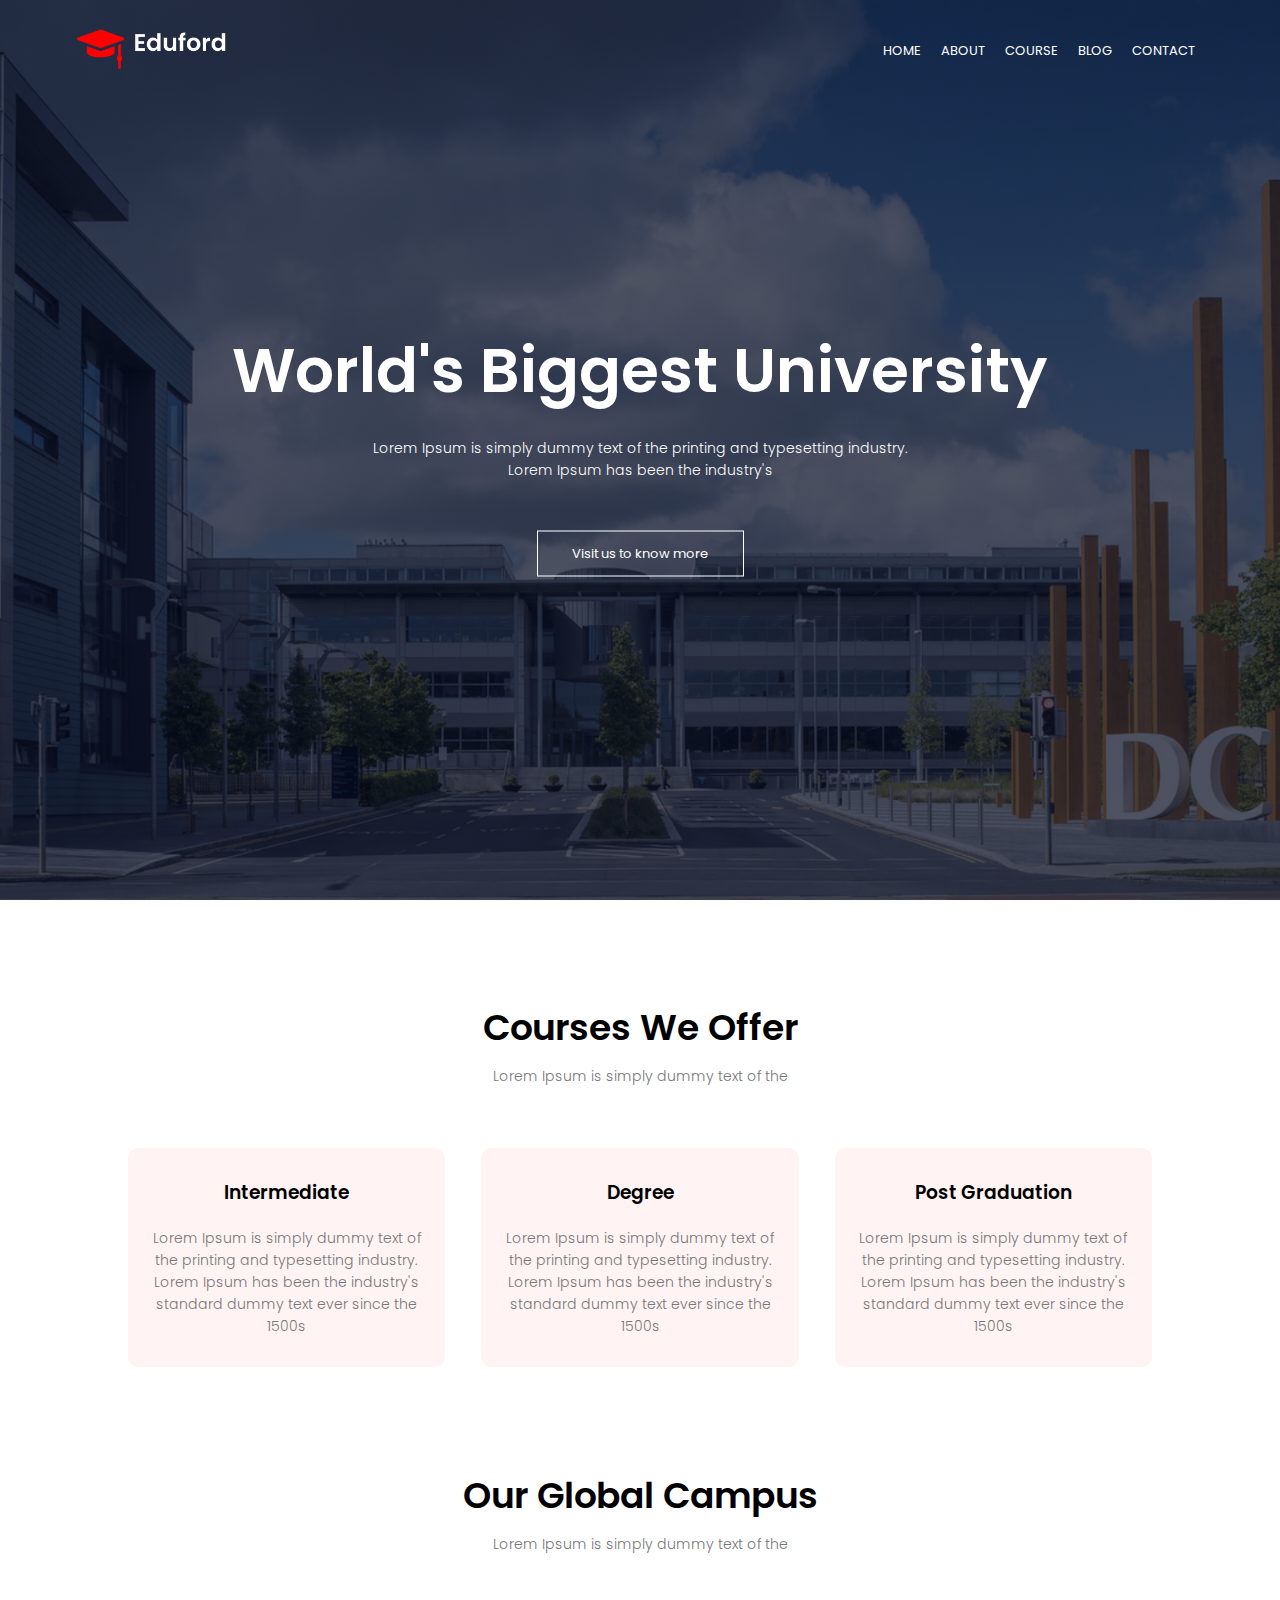
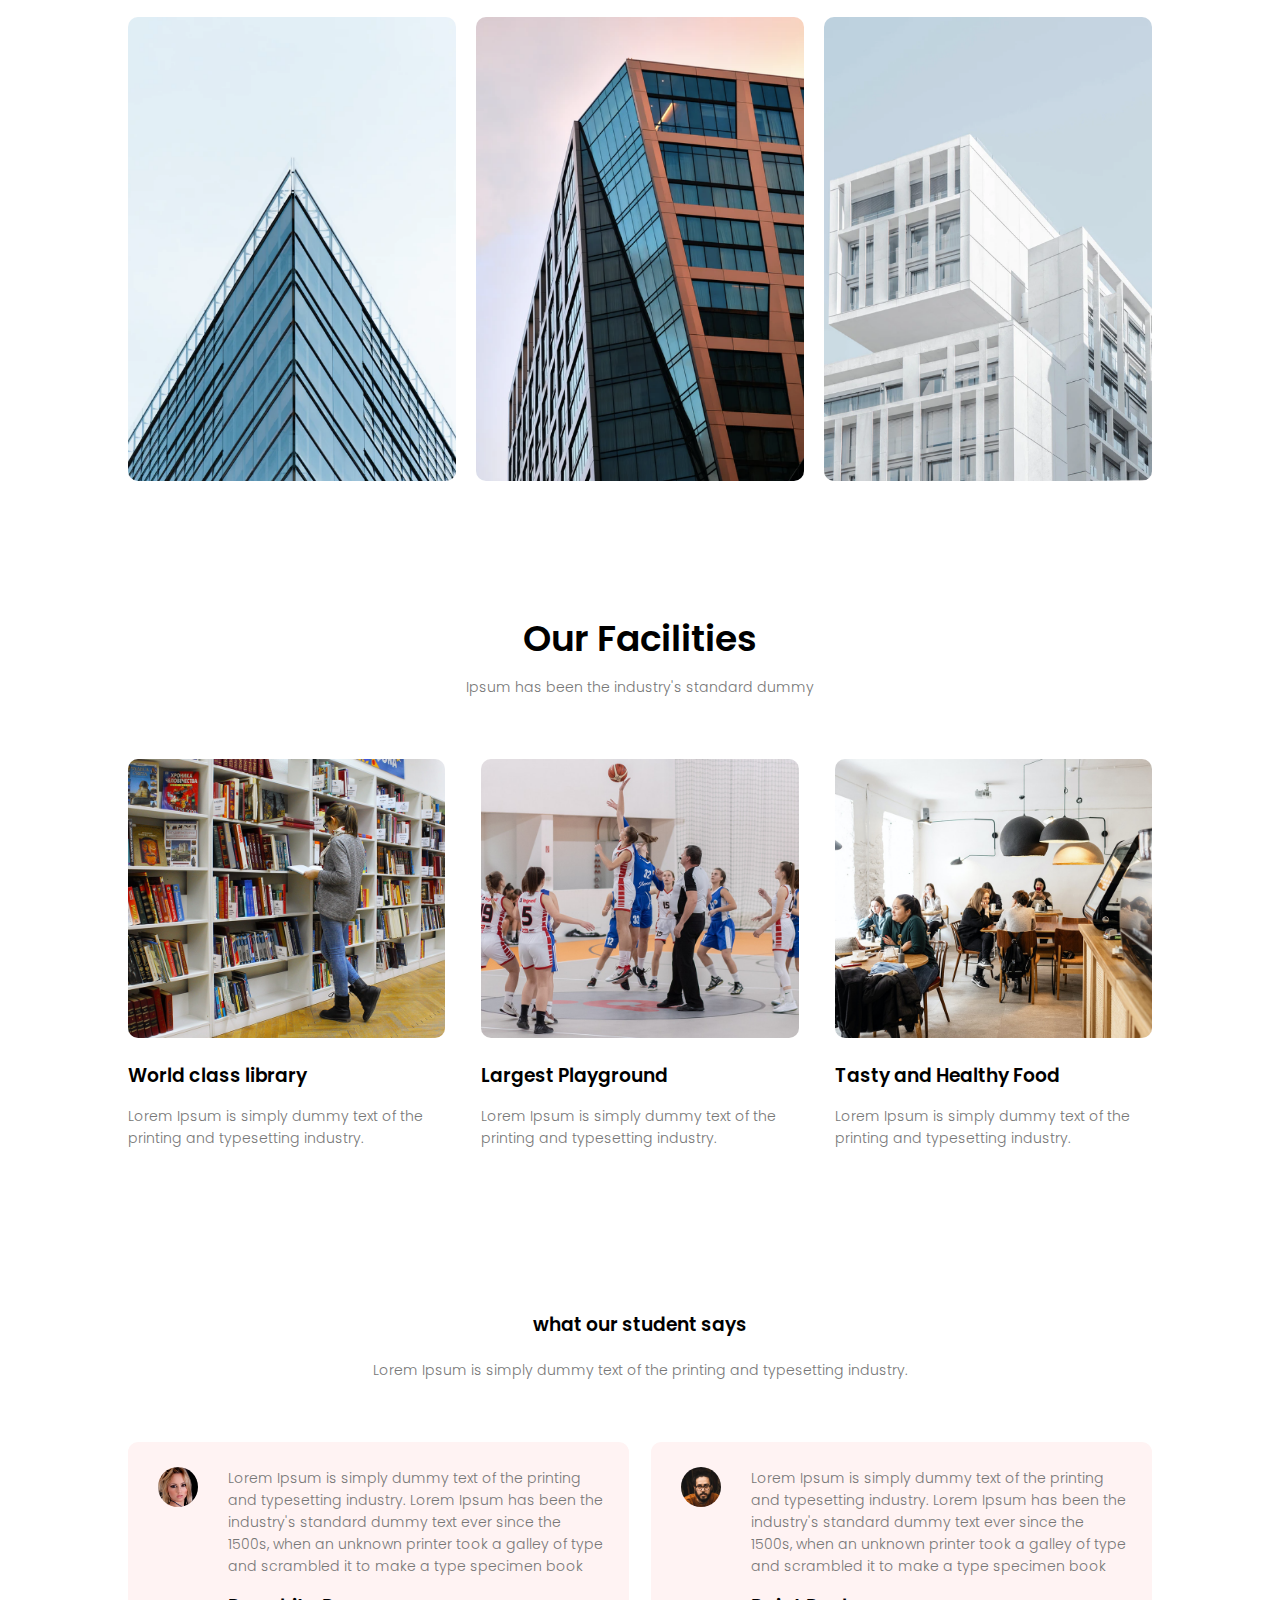
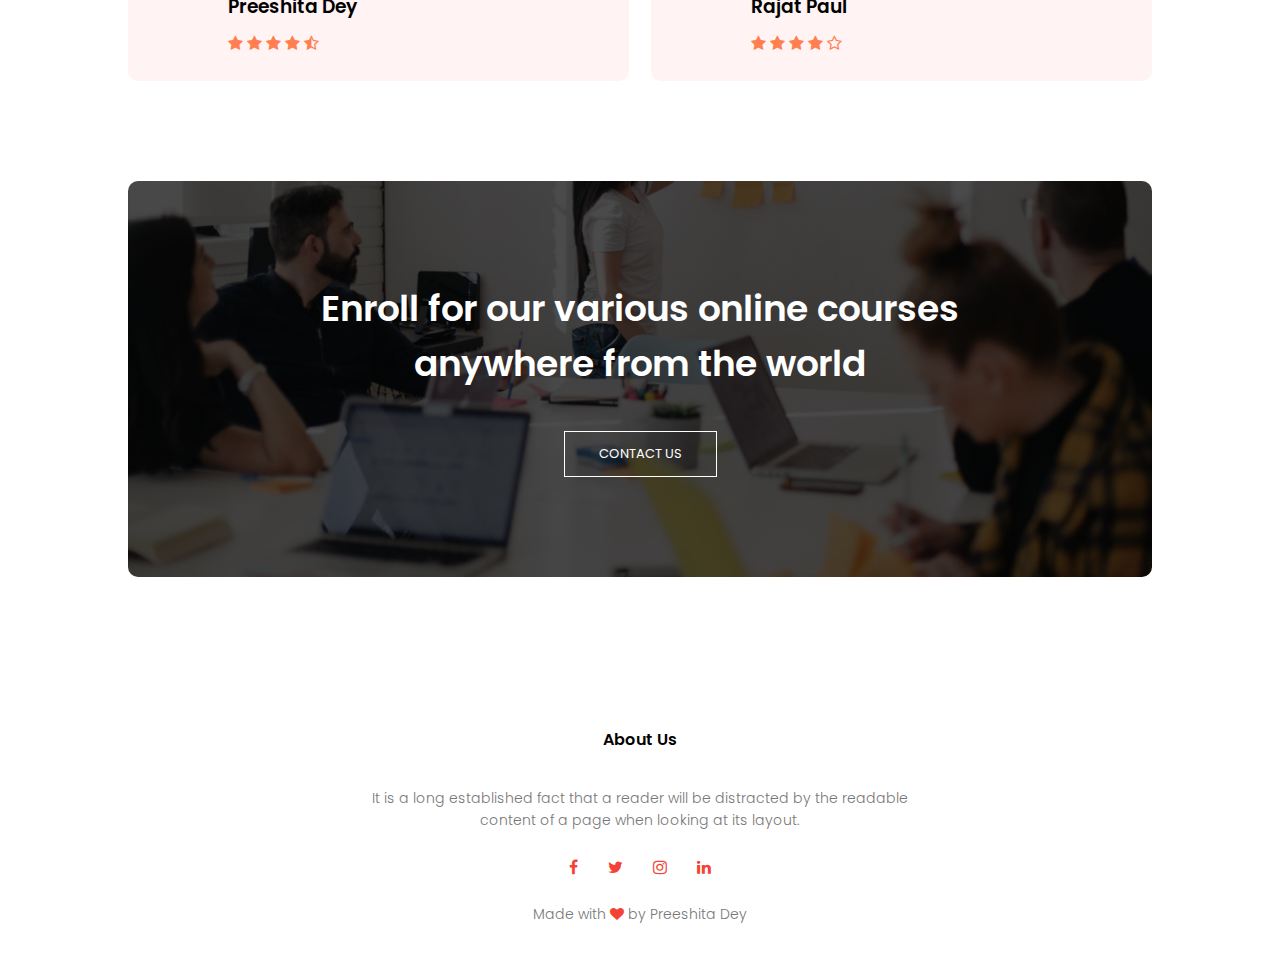
<file: index.html>
<!DOCTYPE html>
<html>
    <head>
        <meta name="viewport" content="with=device-width, initial-scale="1.0>
        <title>university website</title>
        <link rel="stylesheet" href="style.css">
        <link rel="preconnect" href="https://fonts.googleapis.com">
        <link rel="preconnect" href="https://fonts.gstatic.com" crossorigin>
        <link href="https://fonts.googleapis.com/css2?family=Poppins:wght@100;200;300;400;600;700&display=swap" rel="stylesheet">
        <link rel="stylesheet" href="https://stackpath.bootstrapcdn.com/font-awesome/4.7.0/css/font-awesome.min.css">
    </head>
    <body>
        <section class="header">
            <nav>
                <a href="index.html"><img src="logo.png"></a>
                <div class="nav-links" id="navlinks">
                    <i class="fa fa-times" onclick="hidemenu()"></i>
                    <ul>
                        <li><a href="index.html">HOME</a></li>
                        <li><a href="about.html">ABOUT</a></li>
                        <li><a href="course.html">COURSE</a></li>
                        <li><a href="blog.html">BLOG</a></li>
                        <li><a href="contact.html">CONTACT</a></li>
                    </ul>
                </div>
                <i class="fa fa-bars" onclick="showmenu()"></i>
            </nav>
            <div class="text-box">
                <h1>World's Biggest University</h1>
                <p>Lorem Ipsum is simply dummy text of the printing and typesetting industry.<br> 
                    Lorem Ipsum has been the industry's </p>
                <a href="" class="hero-btn">Visit us to know more</a>
            </div>

           

        </section>
<!--course-->
        <section class="course">
            <h1>Courses We Offer</h1>
            <p>Lorem Ipsum is simply dummy text of the </p>
            <div class="row">
                <div class="course-col">
                    <h3>Intermediate</h3>
                    <p>Lorem Ipsum is simply dummy text of the
                         printing and typesetting industry. Lorem 
                         Ipsum has been the industry's standard dummy 
                         text ever since the 1500s</p>
                </div>
                <div class="course-col">
                    <h3>Degree</h3>
                    <p>Lorem Ipsum is simply dummy text of the
                         printing and typesetting industry. Lorem 
                         Ipsum has been the industry's standard dummy 
                         text ever since the 1500s</p>
                </div>
                <div class="course-col">
                    <h3>Post Graduation</h3>
                    <p>Lorem Ipsum is simply dummy text of the
                         printing and typesetting industry. Lorem 
                         Ipsum has been the industry's standard dummy 
                         text ever since the 1500s</p>
                </div>
            </div>
        </section>
<!--campus-->
         <section class="campus">
             <h1>Our Global Campus</h1>
             <p>Lorem Ipsum is simply dummy text of the</p>
             <div class="row">
                 <div class="campus-col">
                     <img src="london.png">
                     <div class="layer">
                         <h3>LONDON</h3>
                     </div>
                 </div>
                 <div class="campus-col">
                    <img src="newyork.png">
                    <div class="layer">
                        <h3>NEW YORK</h3>
                    </div>
                </div>
                <div class="campus-col">
                    <img src="washington.png">
                    <div class="layer">
                        <h3>WASHINGTON</h3>
                    </div>
                </div>
             </div>
         </section>
<!--facilities--> 
        <section class="facilities">
            <h1>Our Facilities</h1>
            <p>Ipsum has been the industry's standard dummy </p>
            <div class="row">
                <div class="facilities-col">
                    <img src="library.png">
                    <h3>World class library</h3>
                    <p>Lorem Ipsum is simply dummy text of the
                        printing and typesetting industry.</p>
                </div>
                <div class="facilities-col">
                    <img src="basketball.png">
                    <h3>Largest Playground</h3>
                    <p>Lorem Ipsum is simply dummy text of the
                        printing and typesetting industry.</p>
                </div>
                <div class="facilities-col">
                    <img src="cafeteria.png">
                    <h3>Tasty and Healthy Food</h3>
                    <p>Lorem Ipsum is simply dummy text of the
                        printing and typesetting industry.</p>
                </div>
            </div>
        </section>
<!--testimonials-->
        <section class="testimonials">
            <h3>what our student says</h3>
            <p>Lorem Ipsum is simply dummy text of the
                        printing and typesetting industry.</p>
            <div class="row">
                <div class="testimonial-col">
                    <img src="user1.jpg">
                    <div>
                        <p>Lorem Ipsum is simply dummy text of the printing and typesetting industry. Lorem Ipsum has been the industry's standard dummy text ever since the 1500s, when an unknown printer took a galley of type and scrambled it to make a type specimen book</p>
                        <h3>Preeshita Dey</h3>
                        <i class="fa fa-star"></i>
                        <i class="fa fa-star"></i>
                        <i class="fa fa-star"></i>
                        <i class="fa fa-star"></i>
                        <i class="fa fa-star-half-o"></i>
                    </div>
                </div>
                <div class="testimonial-col">
                    <img src="user2.jpg">
                    <div>
                        <p>Lorem Ipsum is simply dummy text of the printing and typesetting industry. Lorem Ipsum has been the industry's standard dummy text ever since the 1500s, when an unknown printer took a galley of type and scrambled it to make a type specimen book</p>
                        <h3>Rajat Paul</h3>
                        <i class="fa fa-star"></i>
                        <i class="fa fa-star"></i>
                        <i class="fa fa-star"></i>
                        <i class="fa fa-star"></i>
                        <i class="fa fa-star-o"></i>
                    </div>
                </div>
            </div>
        </section>
<!--call to action-->
        <section class="cta">
            <h1>Enroll for our various online courses<br> anywhere from the world</h1>
            <a href="" class="hero-btn">CONTACT US</a>
        </section>
<!--footer-->
        <section class="footer">
            <h4>About Us</h4>
            <p>It is a long established fact that a reader will be distracted by
                 the readable <br>content of a page when looking at its layout.</p>
            <div class="icon">
                <i class="fa fa-facebook"></i>
                <i class="fa fa-twitter"></i>
                <i class="fa fa-instagram"></i>
                <i class="fa fa-linkedin"></i>
                
            </div>
            <p> Made with <i class="fa fa-heart">  </i>  by Preeshita Dey</p>
        </section>
<!--javascript for toggle menu-->
        <script>
            var navlinks= document.getElementById("navlinks");
            function showmenu(){
                navlinks.style.right="0";
            }
            function hidemenu(){
                navlinks.style.right="-200px";
            }
        </script>
<!--footer-->
    
    </body>
</html>
</file>
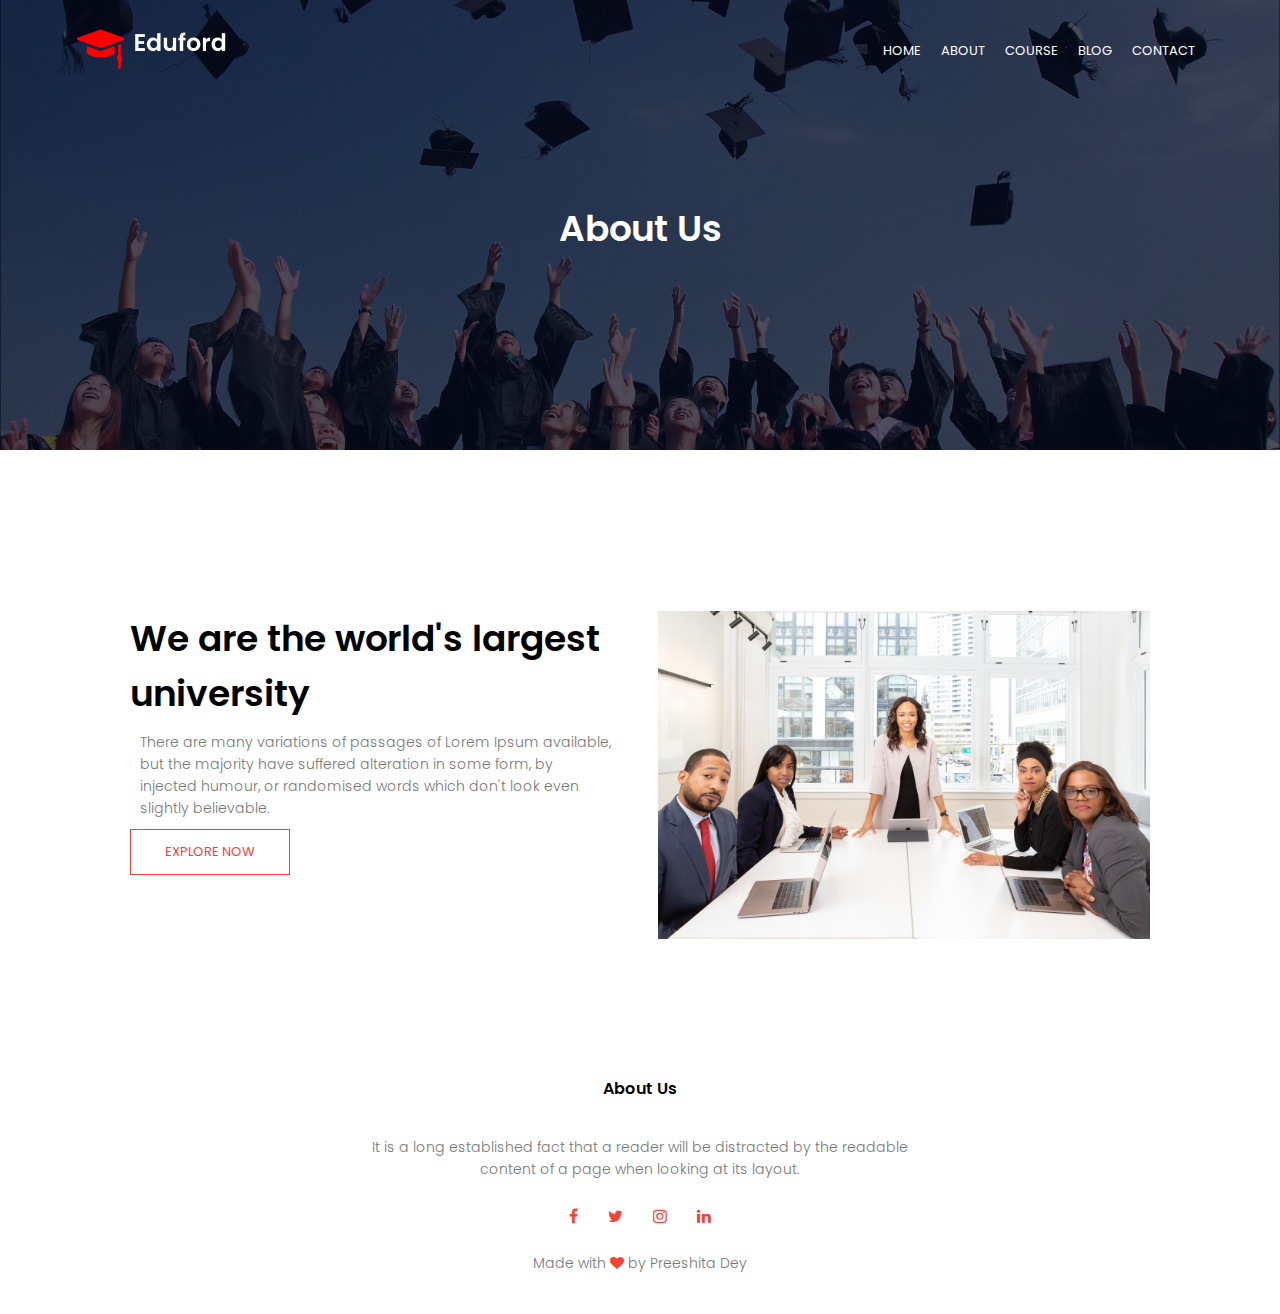
<file: about.html>
<!DOCTYPE html>
<html>
    <head>
        <meta name="viewport" content="with=device-width, initial-scale="1.0>
        <title>university website</title>
        <link rel="stylesheet" href="style.css">
        <link rel="preconnect" href="https://fonts.googleapis.com">
        <link rel="preconnect" href="https://fonts.gstatic.com" crossorigin>
        <link href="https://fonts.googleapis.com/css2?family=Poppins:wght@100;200;300;400;600;700&display=swap" rel="stylesheet">
        <link rel="stylesheet" href="https://stackpath.bootstrapcdn.com/font-awesome/4.7.0/css/font-awesome.min.css">
    </head>
    <body>
        <section class="sub-header">
            <nav>
                <a href="index.html"><img src="logo.png"></a>
                <div class="nav-links" id="navlinks">
                    <i class="fa fa-times" onclick="hidemenu()"></i>
                    <ul>
                        <li><a href="index.html">HOME</a></li>
                        <li><a href="about.html">ABOUT</a></li>
                        <li><a href="course.html">COURSE</a></li>
                        <li><a href="blog.html">BLOG</a></li>
                        <li><a href="contact.html">CONTACT</a></li>
                    </ul>
                </div>
                <i class="fa fa-bars" onclick="showmenu()"></i>
            </nav>

            <h1>About Us</h1>

        </section>

<!--about us content-->
        <section class="about-us">
            <div class="row">
                <div class="about-col">
                    <h1>We are the world's largest university</h1>
                    <p>There are many variations of passages of Lorem 
                        Ipsum available, but the majority have suffered 
                        alteration in some form, by injected humour, or 
                        randomised words which don't look even slightly believable.</p>
                        <a href="" class="hero-btn red-btn">EXPLORE NOW</a>
                </div>
                <div class="about-col">
                    <img src="about.jpg">
                </div>
            </div>
        </section>



<!--footer-->
        <section class="footer">
            <h4>About Us</h4>
            <p>It is a long established fact that a reader will be distracted by
                 the readable <br>content of a page when looking at its layout.</p>
            <div class="icon">
                <i class="fa fa-facebook"></i>
                <i class="fa fa-twitter"></i>
                <i class="fa fa-instagram"></i>
                <i class="fa fa-linkedin"></i>
                
            </div>
            <p> Made with <i class="fa fa-heart">  </i>  by Preeshita Dey</p>
        </section>
<!--javascript for toggle menu-->
        <script>
            var navlinks= document.getElementById("navlinks");
            function showmenu(){
                navlinks.style.right="0";
            }
            function hidemenu(){
                navlinks.style.right="-200px";
            }
        </script>
<!--footer-->
    
    </body>
</html>
</file>
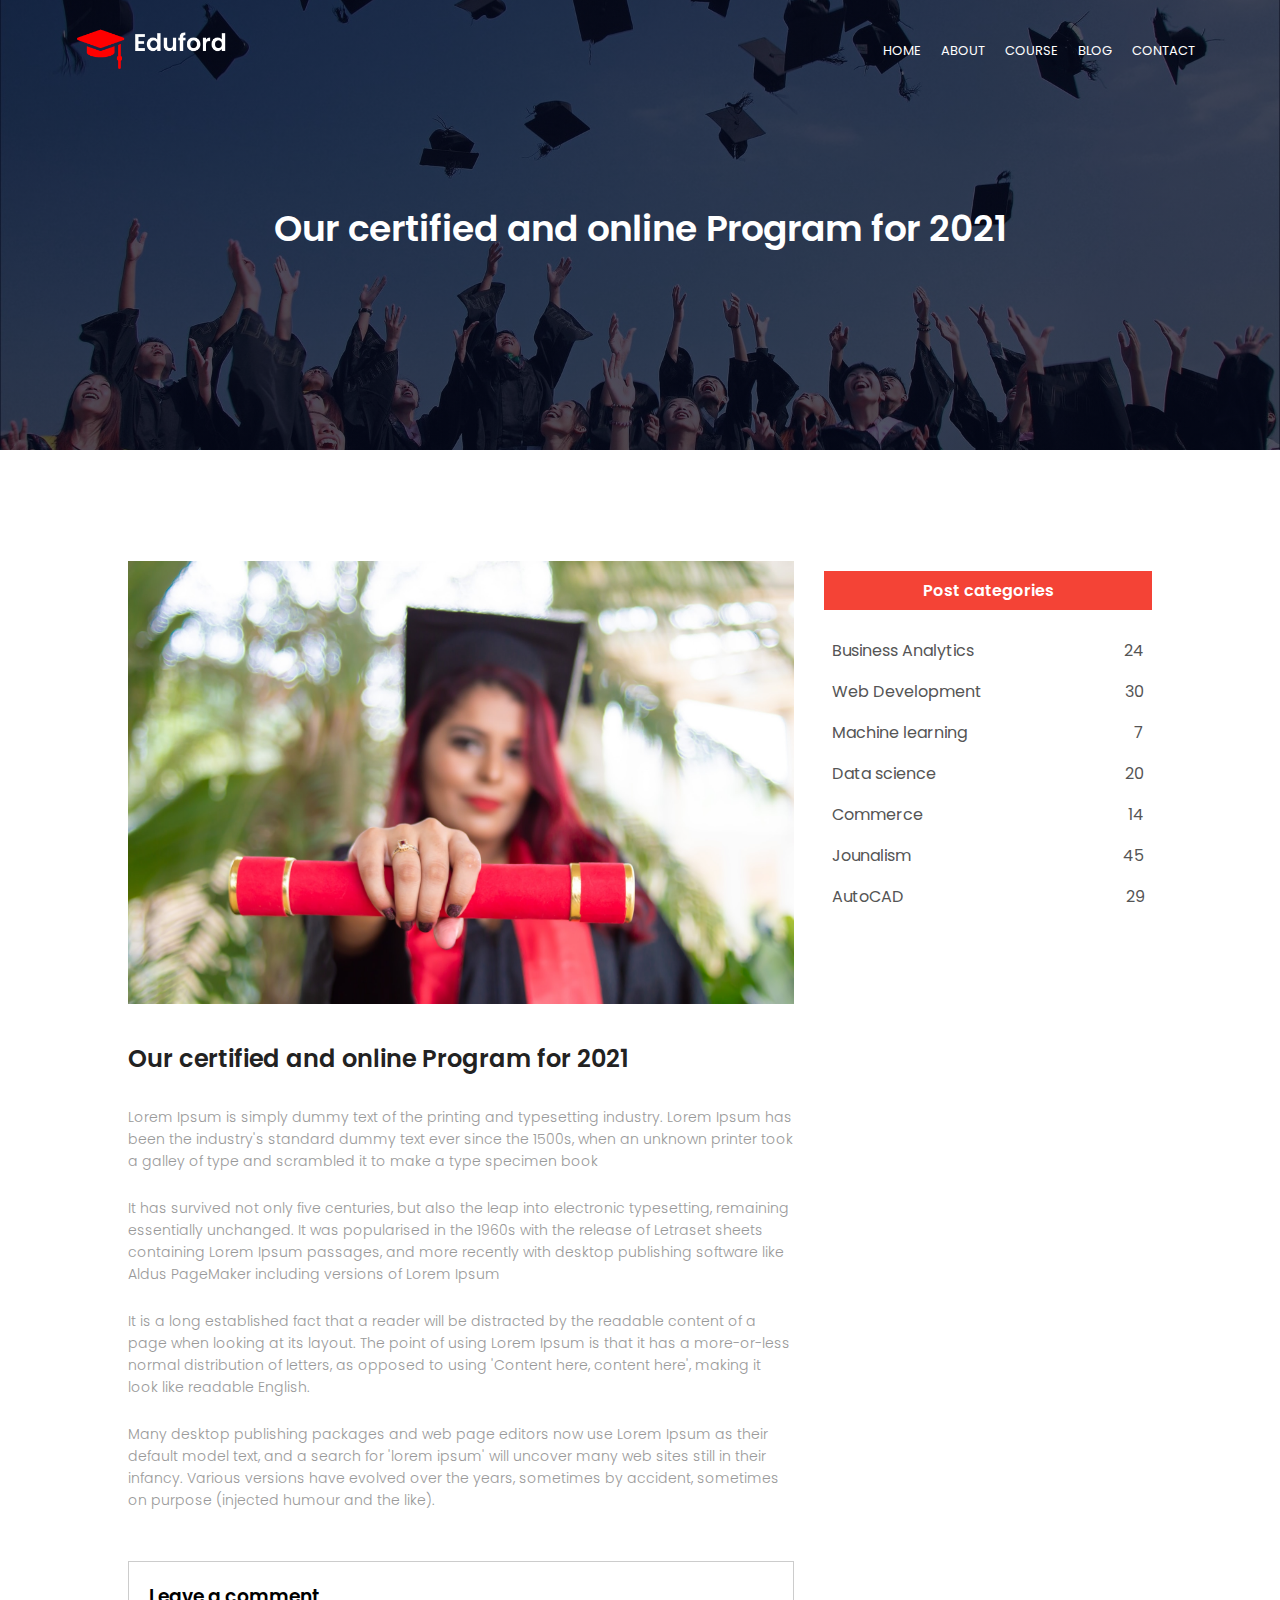
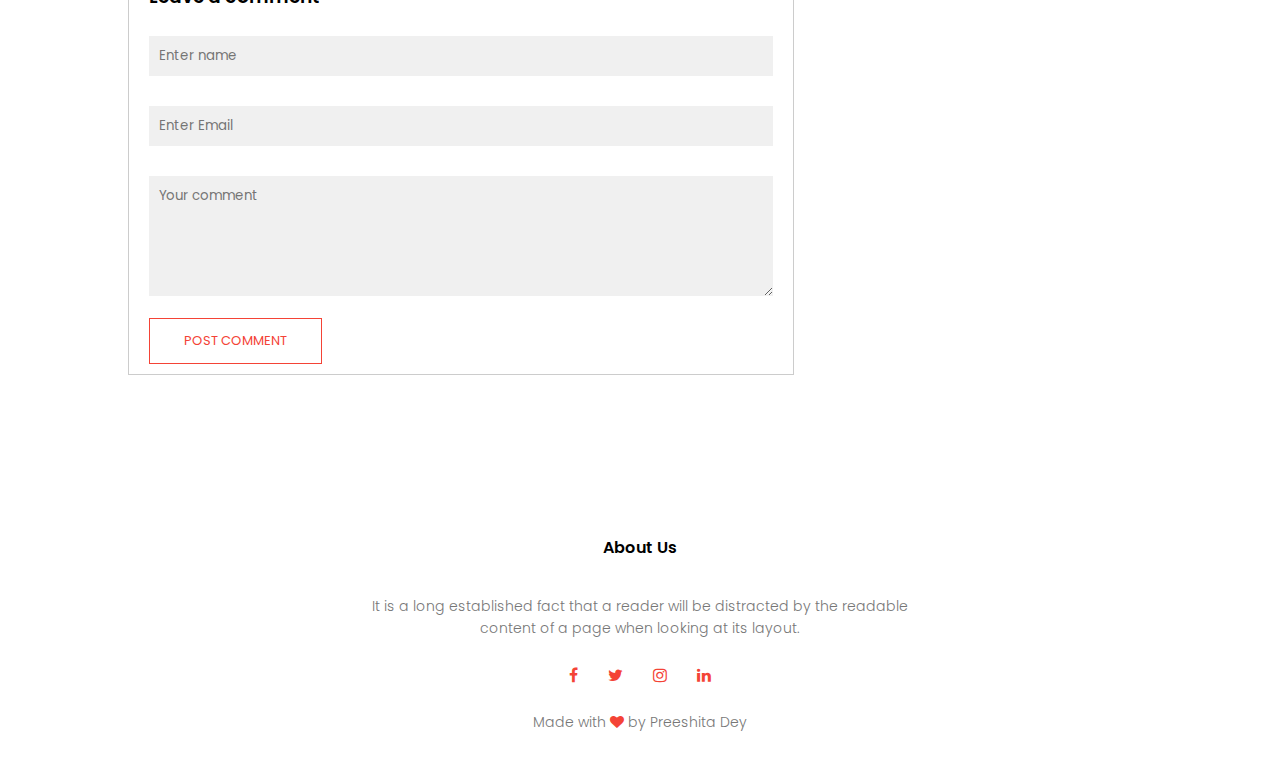
<file: blog.html>
<!DOCTYPE html>
<html>
    <head>
        <meta name="viewport" content="with=device-width, initial-scale="1.0>
        <title>university website</title>
        <link rel="stylesheet" href="style.css">
        <link rel="preconnect" href="https://fonts.googleapis.com">
        <link rel="preconnect" href="https://fonts.gstatic.com" crossorigin>
        <link href="https://fonts.googleapis.com/css2?family=Poppins:wght@100;200;300;400;600;700&display=swap" rel="stylesheet">
        <link rel="stylesheet" href="https://stackpath.bootstrapcdn.com/font-awesome/4.7.0/css/font-awesome.min.css">
    </head>
    <body>
        <section class="sub-header">
            <nav>
                <a href="index.html"><img src="logo.png"></a>
                <div class="nav-links" id="navlinks">
                    <i class="fa fa-times" onclick="hidemenu()"></i>
                    <ul>
                        <li><a href="index.html">HOME</a></li>
                        <li><a href="about.html">ABOUT</a></li>
                        <li><a href="course.html">COURSE</a></li>
                        <li><a href="blog.html">BLOG</a></li>
                        <li><a href="contact.html">CONTACT</a></li>
                    </ul>
                </div>
                <i class="fa fa-bars" onclick="showmenu()"></i>
            </nav>

            <h1>Our certified and online Program for 2021</h1>

        </section>
<!--blog page content-->
        <section class="blog-content">
            <div class="row">
                <div class="blog-left">
                    <img src="certificate.jpg">
                    <h2>Our certified and online Program for 2021</h2>
                    <p>Lorem Ipsum is simply dummy text of the printing and typesetting industry. Lorem Ipsum has been the industry's standard dummy text ever since the 1500s, when an unknown printer took a galley of type and scrambled it to make a type specimen book</p>
                    <br>
                    <p>It has survived not only five centuries, but also the leap into electronic typesetting, remaining essentially unchanged. It was popularised in the 1960s with the release of Letraset sheets containing Lorem Ipsum passages, and more recently with desktop publishing software like Aldus PageMaker including versions of Lorem Ipsum</p>
                    <br>
                    <p>It is a long established fact that a reader will be distracted by the readable content of a page when looking at its layout. The point of using Lorem Ipsum is that it has a more-or-less normal distribution of letters, as opposed to using 'Content here, content here', making it look like readable English.</p>
                    <br>
                    <p>Many desktop publishing packages and web page editors now use Lorem Ipsum as their default model text, and a search for 'lorem ipsum' will uncover many web sites still in their infancy. Various versions have evolved over the years, sometimes by accident, sometimes on purpose (injected humour and the like).</p>
                    <div class="comment-box">
                        <h3>Leave a comment</h3>
                        <form class="comment-form">
                            <input type="text" placeholder="Enter name">
                            <input type="email" placeholder="Enter Email">
                            <textarea rows="5" placeholder="Your comment"></textarea>
                            <button type="submit" class="hero-btn red-btn">POST COMMENT</button> 
                        </form>
                    </div>
                </div>
                <div class="blog-right">
                    <h3>Post categories</h3>
                    <div>
                        <span>Business Analytics</span>
                        <span>24</span>
                    </div>
                    <div>
                        <span>Web Development</span>
                        <span>30</span>
                    </div>
                    <div>
                        <span>Machine learning</span>
                        <span>7</span>
                    </div>
                    <div>
                        <span>Data science</span>
                        <span>20</span>
                    </div>
                    <div>
                        <span>Commerce</span>
                        <span>14</span>
                    </div>
                    <div>
                        <span>Jounalism</span>
                        <span>45</span>
                    </div>
                    <div>
                        <span>AutoCAD</span>
                        <span>29</span>
                    </div>
                </div>
            </div>
        </section>





<!--footer-->
        <section class="footer">
            <h4>About Us</h4>
            <p>It is a long established fact that a reader will be distracted by
                 the readable <br>content of a page when looking at its layout.</p>
            <div class="icon">
                <i class="fa fa-facebook"></i>
                <i class="fa fa-twitter"></i>
                <i class="fa fa-instagram"></i>
                <i class="fa fa-linkedin"></i>
                
            </div>
            <p> Made with <i class="fa fa-heart">  </i>  by Preeshita Dey</p>
        </section>
<!--javascript for toggle menu-->
        <script>
            var navlinks= document.getElementById("navlinks");
            function showmenu(){
                navlinks.style.right="0";
            }
            function hidemenu(){
                navlinks.style.right="-200px";
            }
        </script>
<!--footer-->
    
    </body>
</html>
</file>
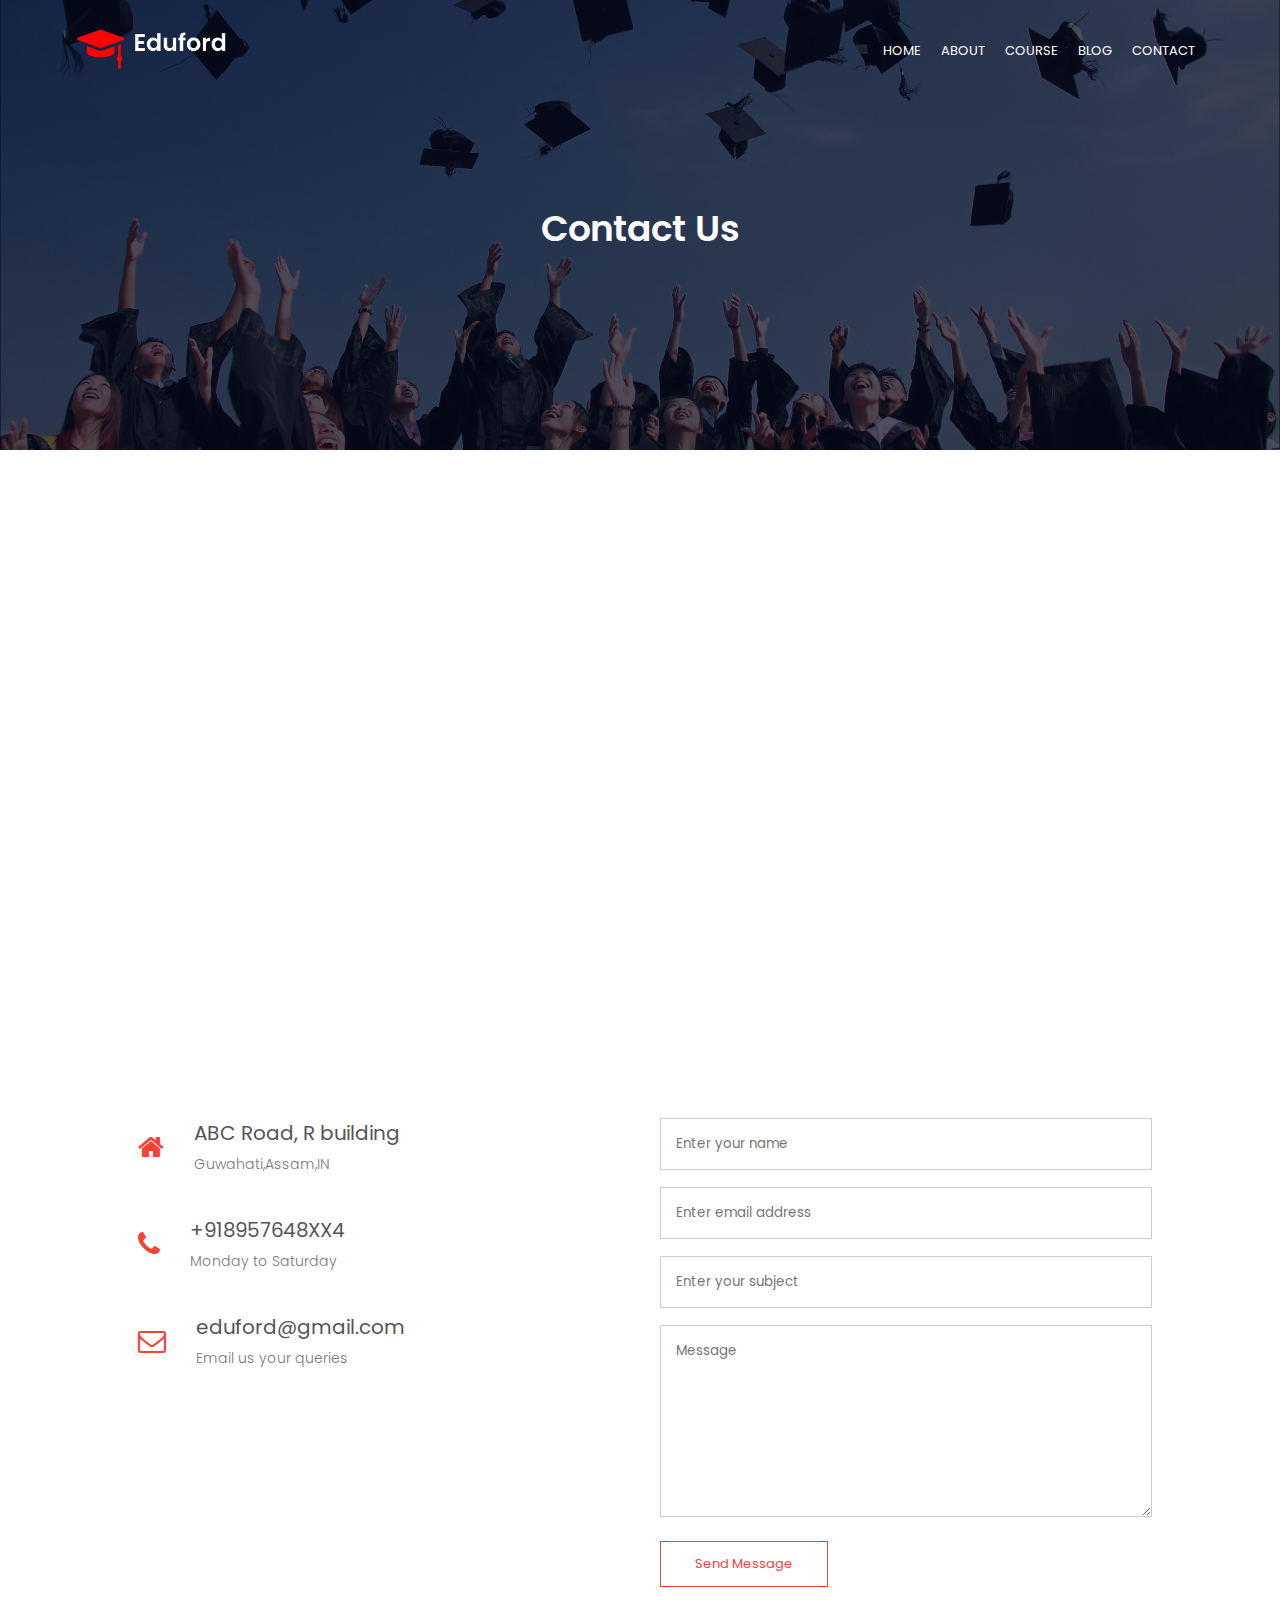
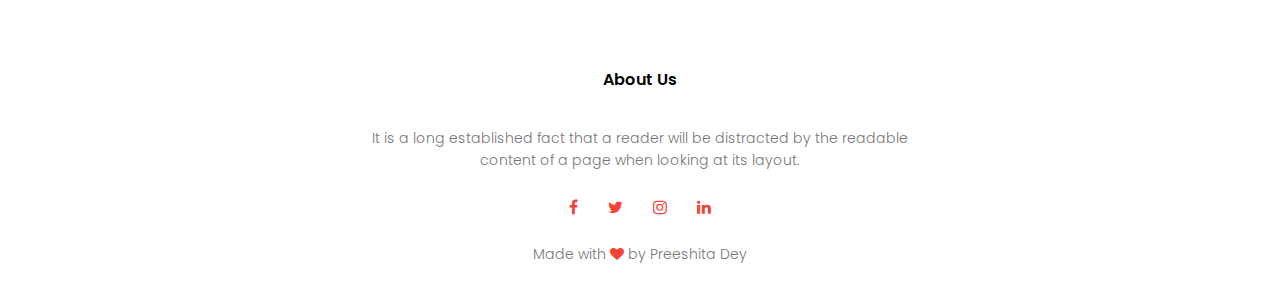
<file: contact.html>
<!DOCTYPE html>
<html>
    <head>
        <meta name="viewport" content="with=device-width, initial-scale="1.0>
        <title>university website</title>
        <link rel="stylesheet" href="style.css">
        <link rel="preconnect" href="https://fonts.googleapis.com">
        <link rel="preconnect" href="https://fonts.gstatic.com" crossorigin>
        <link href="https://fonts.googleapis.com/css2?family=Poppins:wght@100;200;300;400;600;700&display=swap" rel="stylesheet">
        <link rel="stylesheet" href="https://stackpath.bootstrapcdn.com/font-awesome/4.7.0/css/font-awesome.min.css">
    </head>
    <body>
        <section class="sub-header">
            <nav>
                <a href="index.html"><img src="logo.png"></a>
                <div class="nav-links" id="navlinks">
                    <i class="fa fa-times" onclick="hidemenu()"></i>
                    <ul>
                        <li><a href="index.html">HOME</a></li>
                        <li><a href="about.html">ABOUT</a></li>
                        <li><a href="course.html">COURSE</a></li>
                        <li><a href="blog.html">BLOG</a></li>
                        <li><a href="contact.html">CONTACT</a></li>
                    </ul>
                </div>
                <i class="fa fa-bars" onclick="showmenu()"></i>
            </nav>

            <h1>Contact Us</h1>

        </section>

<!--contact page-->
        <section class="location">
            <iframe src="https://www.google.com/maps/embed?pb=!1m14!1m12!1m3!1d14327.317786519334!2d91.73166023482663!3d26.137103392389125!2m3!1f0!2f0!3f0!3m2!1i1024!2i768!4f13.1!5e0!3m2!1sen!2sin!4v1625845583493!5m2!1sen!2sin" width="600" height="450" style="border:0;" allowfullscreen="" loading="lazy"></iframe>
        </section>
        <section class="contact-us">
            <div class="row">
                <div class="contact-col">
                    <div>
                        <i class="fa fa-home"></i>
                        <span>
                            <h5>ABC Road, R building</h5>
                            <p>Guwahati,Assam,IN</p>
                        </span>
                    </div>
                    <div>
                        <i class="fa fa-phone"></i>
                        <span>
                            <h5>+918957648XX4</h5>
                            <p>Monday to Saturday</p>
                        </span>
                    </div>
                    <div>
                        <i class="fa fa-envelope-o"></i>
                        <span>
                            <h5>eduford@gmail.com</h5>
                            <p>Email us your queries</p>
                        </span>
                    </div>
                </div>
                <div class="contact-col">
                    <form action="">
                        <input type="text" placeholder="Enter your name" required>
                        <input type="email" placeholder="Enter email address" required>
                        <input type="text" placeholder="Enter your subject" required>
                        <textarea rows="8" placeholder="Message" required></textarea>
                        <button type="submit" class="hero-btn red-btn">Send Message</button>
                    </form>
                </div>
            </div>
        </section>




<!--footer-->
        <section class="footer">
            <h4>About Us</h4>
            <p>It is a long established fact that a reader will be distracted by
                 the readable <br>content of a page when looking at its layout.</p>
            <div class="icon">
                <i class="fa fa-facebook"></i>
                <i class="fa fa-twitter"></i>
                <i class="fa fa-instagram"></i>
                <i class="fa fa-linkedin"></i>
                
            </div>
            <p> Made with <i class="fa fa-heart">  </i>  by Preeshita Dey</p>
        </section>
<!--javascript for toggle menu-->
        <script>
            var navlinks= document.getElementById("navlinks");
            function showmenu(){
                navlinks.style.right="0";
            }
            function hidemenu(){
                navlinks.style.right="-200px";
            }
        </script>
<!--footer-->
    
    </body>
</html>
</file>
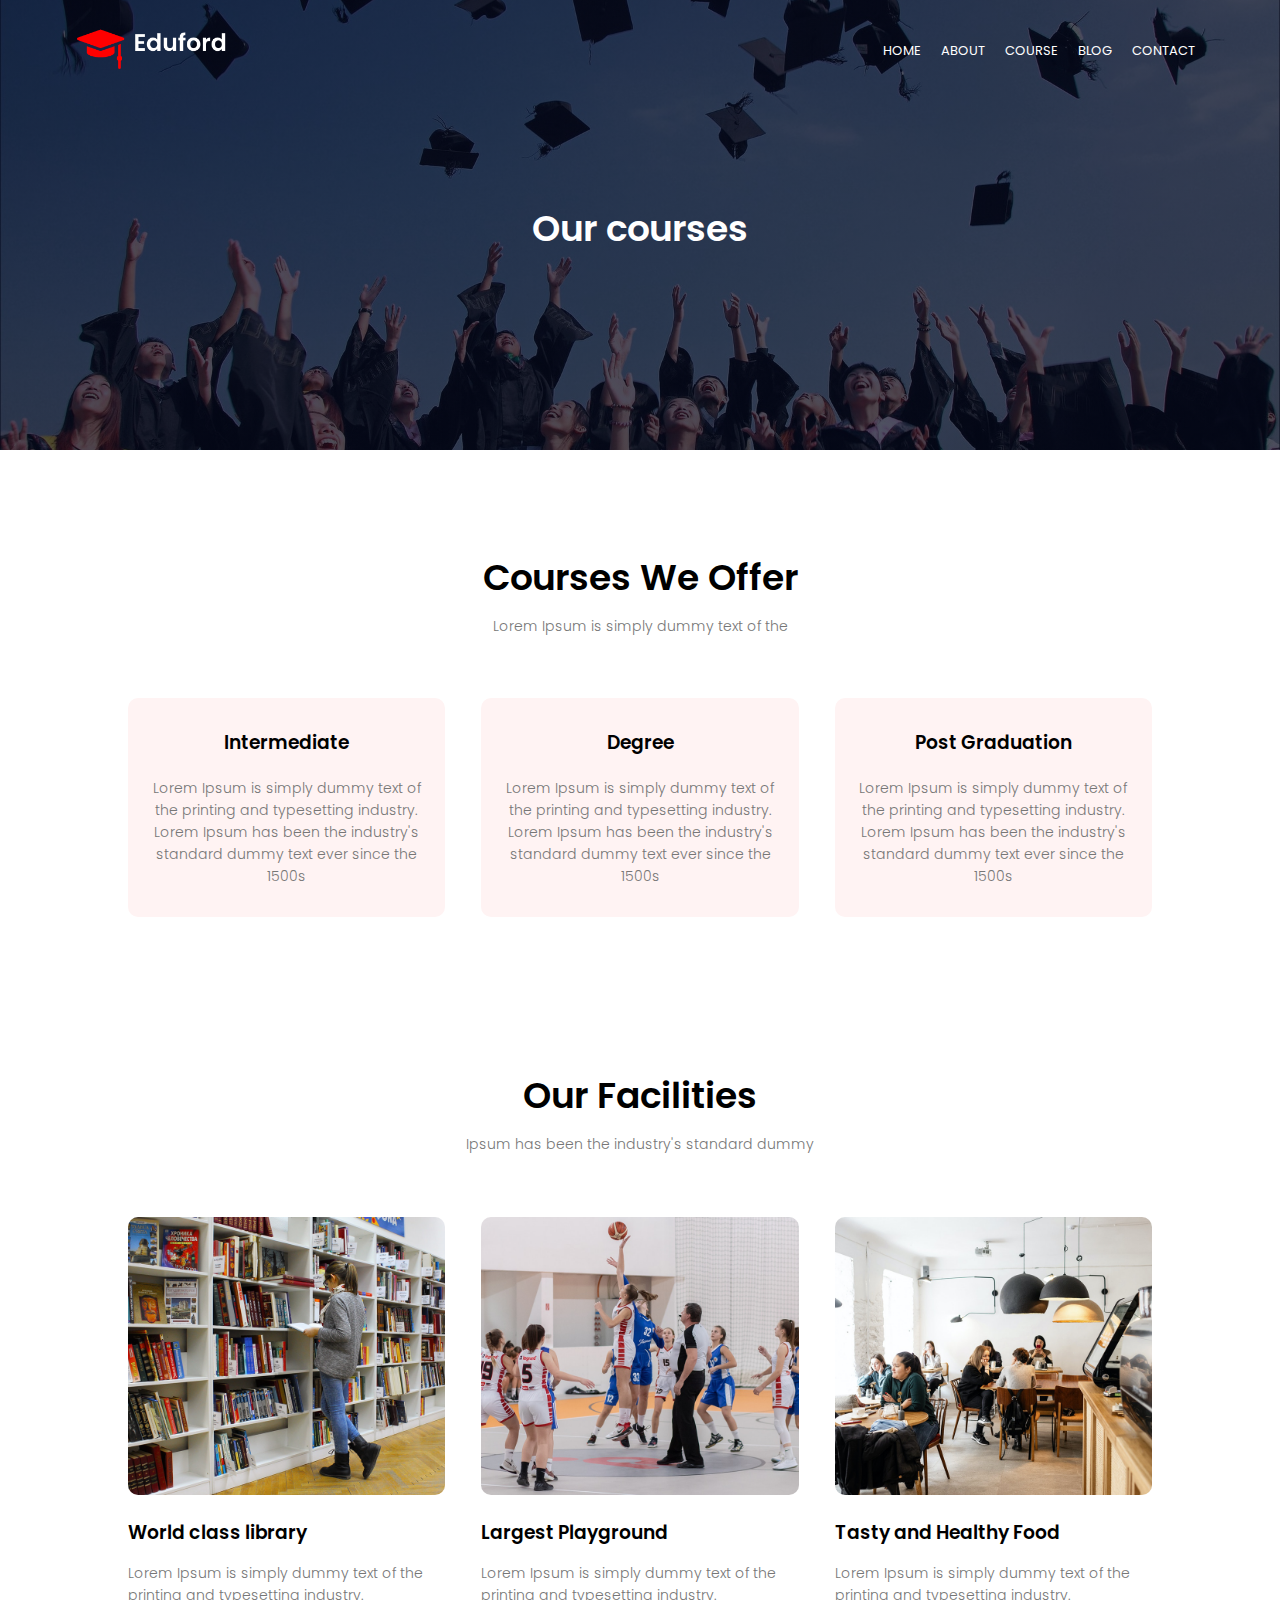
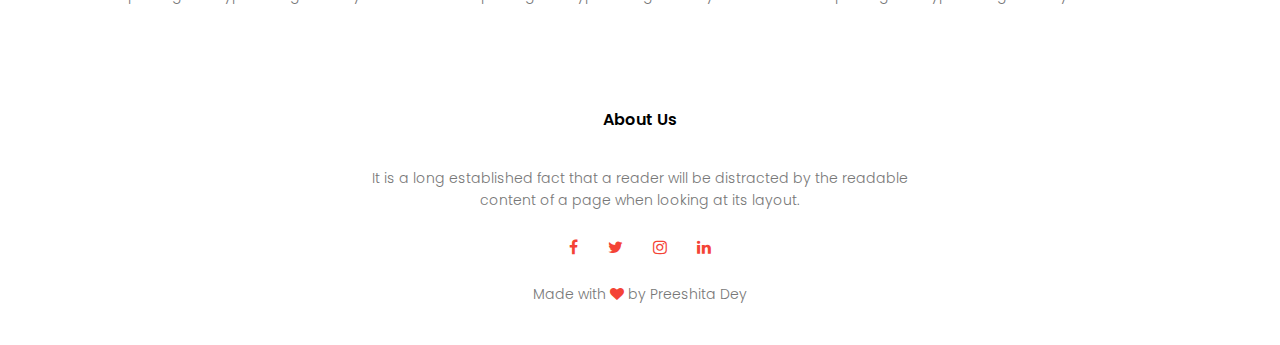
<file: course.html>
<!DOCTYPE html>
<html>
    <head>
        <meta name="viewport" content="with=device-width, initial-scale="1.0>
        <title>university website</title>
        <link rel="stylesheet" href="style.css">
        <link rel="preconnect" href="https://fonts.googleapis.com">
        <link rel="preconnect" href="https://fonts.gstatic.com" crossorigin>
        <link href="https://fonts.googleapis.com/css2?family=Poppins:wght@100;200;300;400;600;700&display=swap" rel="stylesheet">
        <link rel="stylesheet" href="https://stackpath.bootstrapcdn.com/font-awesome/4.7.0/css/font-awesome.min.css">
    </head>
    <body>
        <section class="sub-header">
            <nav>
                <a href="index.html"><img src="logo.png"></a>
                <div class="nav-links" id="navlinks">
                    <i class="fa fa-times" onclick="hidemenu()"></i>
                    <ul>
                        <li><a href="index.html">HOME</a></li>
                        <li><a href="about.html">ABOUT</a></li>
                        <li><a href="course.html">COURSE</a></li>
                        <li><a href="blog.html">BLOG</a></li>
                        <li><a href="contact.html">CONTACT</a></li>
                    </ul>
                </div>
                <i class="fa fa-bars" onclick="showmenu()"></i>
            </nav>

            <h1>Our courses</h1>

        </section>
<!--course-->
        <section class="course">
            <h1>Courses We Offer</h1>
            <p>Lorem Ipsum is simply dummy text of the </p>
            <div class="row">
                <div class="course-col">
                    <h3>Intermediate</h3>
                    <p>Lorem Ipsum is simply dummy text of the
                         printing and typesetting industry. Lorem 
                         Ipsum has been the industry's standard dummy 
                         text ever since the 1500s</p>
                </div>
                <div class="course-col">
                    <h3>Degree</h3>
                    <p>Lorem Ipsum is simply dummy text of the
                         printing and typesetting industry. Lorem 
                         Ipsum has been the industry's standard dummy 
                         text ever since the 1500s</p>
                </div>
                <div class="course-col">
                    <h3>Post Graduation</h3>
                    <p>Lorem Ipsum is simply dummy text of the
                         printing and typesetting industry. Lorem 
                         Ipsum has been the industry's standard dummy 
                         text ever since the 1500s</p>
                </div>
            </div>
        </section>

<!--facilities-->
<section class="facilities">
    <h1>Our Facilities</h1>
    <p>Ipsum has been the industry's standard dummy </p>
    <div class="row">
        <div class="facilities-col">
            <img src="library.png">
            <h3>World class library</h3>
            <p>Lorem Ipsum is simply dummy text of the
                printing and typesetting industry.</p>
        </div>
        <div class="facilities-col">
            <img src="basketball.png">
            <h3>Largest Playground</h3>
            <p>Lorem Ipsum is simply dummy text of the
                printing and typesetting industry.</p>
        </div>
        <div class="facilities-col">
            <img src="cafeteria.png">
            <h3>Tasty and Healthy Food</h3>
            <p>Lorem Ipsum is simply dummy text of the
                printing and typesetting industry.</p>
        </div>
    </div>
</section>





<!--footer-->
        <section class="footer">
            <h4>About Us</h4>
            <p>It is a long established fact that a reader will be distracted by
                 the readable <br>content of a page when looking at its layout.</p>
            <div class="icon">
                <i class="fa fa-facebook"></i>
                <i class="fa fa-twitter"></i>
                <i class="fa fa-instagram"></i>
                <i class="fa fa-linkedin"></i>
                
            </div>
            <p> Made with <i class="fa fa-heart">  </i>  by Preeshita Dey</p>
        </section>
<!--javascript for toggle menu-->
        <script>
            var navlinks= document.getElementById("navlinks");
            function showmenu(){
                navlinks.style.right="0";
            }
            function hidemenu(){
                navlinks.style.right="-200px";
            }
        </script>
<!--footer-->
    
    </body>
</html>
</file>
<file: style.css>
*{
    margin: 0;
    padding: 0;
    font-family: 'Poppins', sans-serif;
}

.header{
    min-height: 100vh;
    width: 100%;
    background-image: linear-gradient(rgba(4,9,30,0.7),rgba(4,9,30,0.7)),
                       url(banner.png);
    background-position: center;
    background-size: cover;
    position: relative;
}

nav{
    display: flex;
    padding: 2% 6%;
    justify-content: space-between;
    align-items: center;
}

nav img{
    width: 150px;
}

.nav-links{
    flex: 1;
    text-align: right;
}

.nav-links ul li{
    list-style: none;
    display: inline-block;
    padding: 8px;
    position: relative;
}

.nav-links ul li a{
    color: #fff;
    text-decoration: none;
    font-size: 13px;
}

.nav-links ul li::after{
    content: '';
    width: 0%;
    height: 2px;
    background: #f44336;
    display: block;
    margin: auto;
    transition: 0.5s;
}

.nav-links ul li:hover::after{
    width: 100%;
}

.text-box{
    width: 90%;
    color: #fff;
    position: absolute;
    top: 50%;
    left: 50%;
    transform: translate(-50%,-50%);
    text-align: center;
}

.text-box h1{
    font-size: 62px;
}

.text-box p{
    margin: 10px 0 40px;
    font-size: 14px;
    color: #fff;
}

.hero-btn{
    display: inline-block;
    text-decoration: none;
    color: #fff;
    border: 1px solid #fff;
    padding: 12px 34px;
    font-size: 13px;
    background: transparent;
    position: relative;
    cursor: pointer;
}

.hero-btn:hover{
    border: 1px solid #f44336;
    background: #f44336;
    transition: 1s;
}

nav .fa{
    display: none;
}

@media(max-width: 700px){
    .text-box h1{
        font-size: 20px;
    }
    .nav-links ul li{
        display: block;
    }
    .nav-links{
        position: fixed;
        background: #f44336;
        height: 100vh;
        width: 200px;
        top: 0;
        right: -200px;
        text-align: left;
        z-index: 2;
        transition: 1s;
    }
    nav .fa{
        display: block;
        color: #fff;
        margin: 10px;
        font-size: 22px;
        cursor: pointer;
    }
    .nav-links ul{
        padding: 20px;
    }
 
    
}

/*--course--*/
.course{
    width: 80%;
    margin: auto;
    text-align:center;
    padding-top: 100px;
}
h1{
    font-size: 36px;
    font-weight: 600;
}
p{
    color:#777;
    font-size: 14px;
    font-weight: 300;
    line-height: 22px;
    padding:10px;

}
.row{
    margin-top: 5%;
    display: flex;
    justify-content: space-between;
}
.course-col{
    flex-basis: 31%;
    background: #fff3f3;
    border-radius: 10px;
    margin-bottom: 5%;
    padding: 20px 12px;
    box-sizing: border-box;
    transition: 0.5s;
}
h3{
    text-align: center;
    font-weight: 600;
    margin: 10px 0;
}
.course-col:hover{
    box-shadow: 0 0 20px 0px rgba(0,0,0,0.2);
}

@media(max-width: 700px)
{
    .row{
        flex-direction: column;
    }
}

/*--campus*/
.campus{
    width: 80%;
    margin: auto;
    text-align: center;
    padding-top: 50px;
}

.campus-col{
    flex-basis: 32%;
    border-radius: 10px;
    margin-bottom: 30px;
    position: relative;
    overflow: hidden;
}
.campus-col img{
    width:100%;
    display:block;
}
.layer{
    background: transparent;
    height: 100%;
    width: 100%;
    position: absolute;
    top: 0;
    left: 0;
    transition: 0.5s;
}
.layer:hover{
    background: rgba(138, 89, 89, 0.7);
}
.layer h3{
    width: 100%;
    font-weight: 500;
    color: #fff;
    font-size: 26px;
    bottom: 0;
    left: 50%;
    transform: translateX(-50%);
    position: absolute;
    opacity: 0;
    transition: 0.5s;
}
.layer:hover h3{
    bottom: 49%;
    opacity: 1;
}

/*--facilites--*/
.facilities{
    width: 80%;
    margin: auto;
    text-align: center;
    padding-top: 100px;
}
.facilities-col{
    flex-basis: 31%;
    border-radius: 10px;
    margin-bottom: 5%;
    text-align: left;
}
.facilities-col img{
    width: 100%;
    border-radius: 10px;
}
.facilities-col p{
    padding: 0;
}
.facilities-col h3{
    margin-top: 16px;
    margin-bottom: 15px;
    text-align: left;
}

/*testimonials*/
.testimonials{
    width: 80%;
    margin: auto;
    padding-top: 100px;
    text-align: center;
}
.testimonial-col{
    flex-basis: 44% ;
    border-radius: 10px;
    margin-bottom: 5;
    text-align: left;
    background: #fff3f3;
    padding: 25px;
    cursor: pointer;
    display: flex;
}
.testimonial-col img{
    height: 40px;
    margin-left: 5px;
    margin-right: 30px;
    border-radius: 50%;
}
.testimonial-col p{
    padding: 0;

}
.testimonial-col h3{
    text-align: left;
    margin-top: 15px ;
}
.testimonial-col .fa{
    color: coral;
}

@media(max-width: 700px){
    .testimonial-col img{
        
        margin-left: 0px;
        margin-right: 15px;
        
    }
}
/*call to action*/
.cta{
    margin: 100px auto;
    width: 80%;
    background-image: linear-gradient(rgba(0,0,0,0.7),rgba(0,0,0,0.7)),url(banner2.jpg);
    background-position: center;
    background-size: cover;
    border-radius: 10px;
    text-align: center;
    padding: 100px 0;
}
.cta h1{
    color: #fff;
    margin-bottom: 40px;
    padding: 0;
}

@media(max-width: 700px){
    .cta h1{
        font-size: 24px;
    }
}

/*--footer--*/
.footer{
    text-align: center;
    width: 100%;
    padding: 30px 0;
}
.footer h4{
    margin-bottom: 25px;
    margin-top: 20px;
    font-weight: 600;
}

.icon .fa{
    color: #f44336;
    margin: 0 13px;
    cursor: pointer;
    padding: 18px 0;

}

.fa-heart{
    color: #f44336;

}

/*about us page*/

.sub-header{
    height: 50vh;
    width: 100%;
    background-image: linear-gradient(rgba(4,9,30,0.7),rgba(4,9,30,0.7)),url(background.jpg);
    background-position: center;
    background-size: cover;
    text-align: center;
    color: #fff;
}
.sub-header h1{
    margin-top: 100px;
}

.about-us{
    width: 80%;
    margin: auto;
    padding-top: 80px;
    padding-bottom: 50px;
}
.about-col{
    flex-basis: 48%;
    padding: 30px 2px;
}
.about-col img{
    width: 100%;
}
.about-col h1{
    padding-top: 15px 0 25px ;
}
.red-btn{
    border: 1px solid #f44336;
    background: transparent;
    color: #f44336
}
.red-btn:hover{
    color:#fff;
}

/*blog-content*/

.blog-content{
    width: 80%;
    margin: auto;
    padding: 60px 0;
}
.blog-left{
    flex-basis: 65%;

}
.blog-left img{
    width: 100%;
}
.blog-left h2{
    color: #222;
    font-weight: 600;
    margin: 30px 0;
}
.blog-left p{
    color: #999;
    padding: 0;
}
.blog-right{
    flex-basis: 32%;
}
.blog-right h3{
    background: #f44336;
    color: #fff;
    padding: 7px 0;
    font-size: 16px;
    margin-bottom: 20px;
}
.blog-right div{
    display: flex;
    align-items: center;
    justify-content: space-between;
    color: #555;
    padding: 8px;
    box-sizing: border-box;
}
.comment-box{
    border: 1px solid #ccc;
    margin: 50px 0;
    padding: 10px 20px;
}
.comment-box h3{
    text-align: left;
}
.comment-form input, .comment-form textarea{
    width: 100%;
    padding: 10px;
    margin: 15px 0;
    box-sizing: border-box;
    border: none;
    outline: none;
    background: #f0f0f0;
}

@media(max-width: 700px){
    .sub-header h1{
        font-size: 24px;
    }
}

/*contact*/
.location{
    width: 80%;
    margin: auto;
    padding: 80px 0;

}
.location iframe{
    width: 100%;

}
.contact-us{
    width: 80%;
    margin: auto;
}
.contact-col{
    flex-basis: 48%;
    margin-bottom: 30px;
}
.contact-col div{
    display: flex;
    align-items: center;
    margin-bottom: 40px;
}
.contact-col div .fa{
    font-size: 28px;
    color: #f44336;
    margin: 10px;
    margin-right: 30px;
}
.contact-col div p{
    padding: 0;
}
.contact-col div h5{
    font-size: 20px;
    margin-bottom: 5px;
    color: #555;
    font-weight: 400;
}
.contact-col input, .contact-col textarea{
    width: 100%;
    padding: 15px;
    margin-bottom: 17px;
    outline: none;
    border: 1px solid #ccc;
    box-sizing: border-box;
}
</file>
